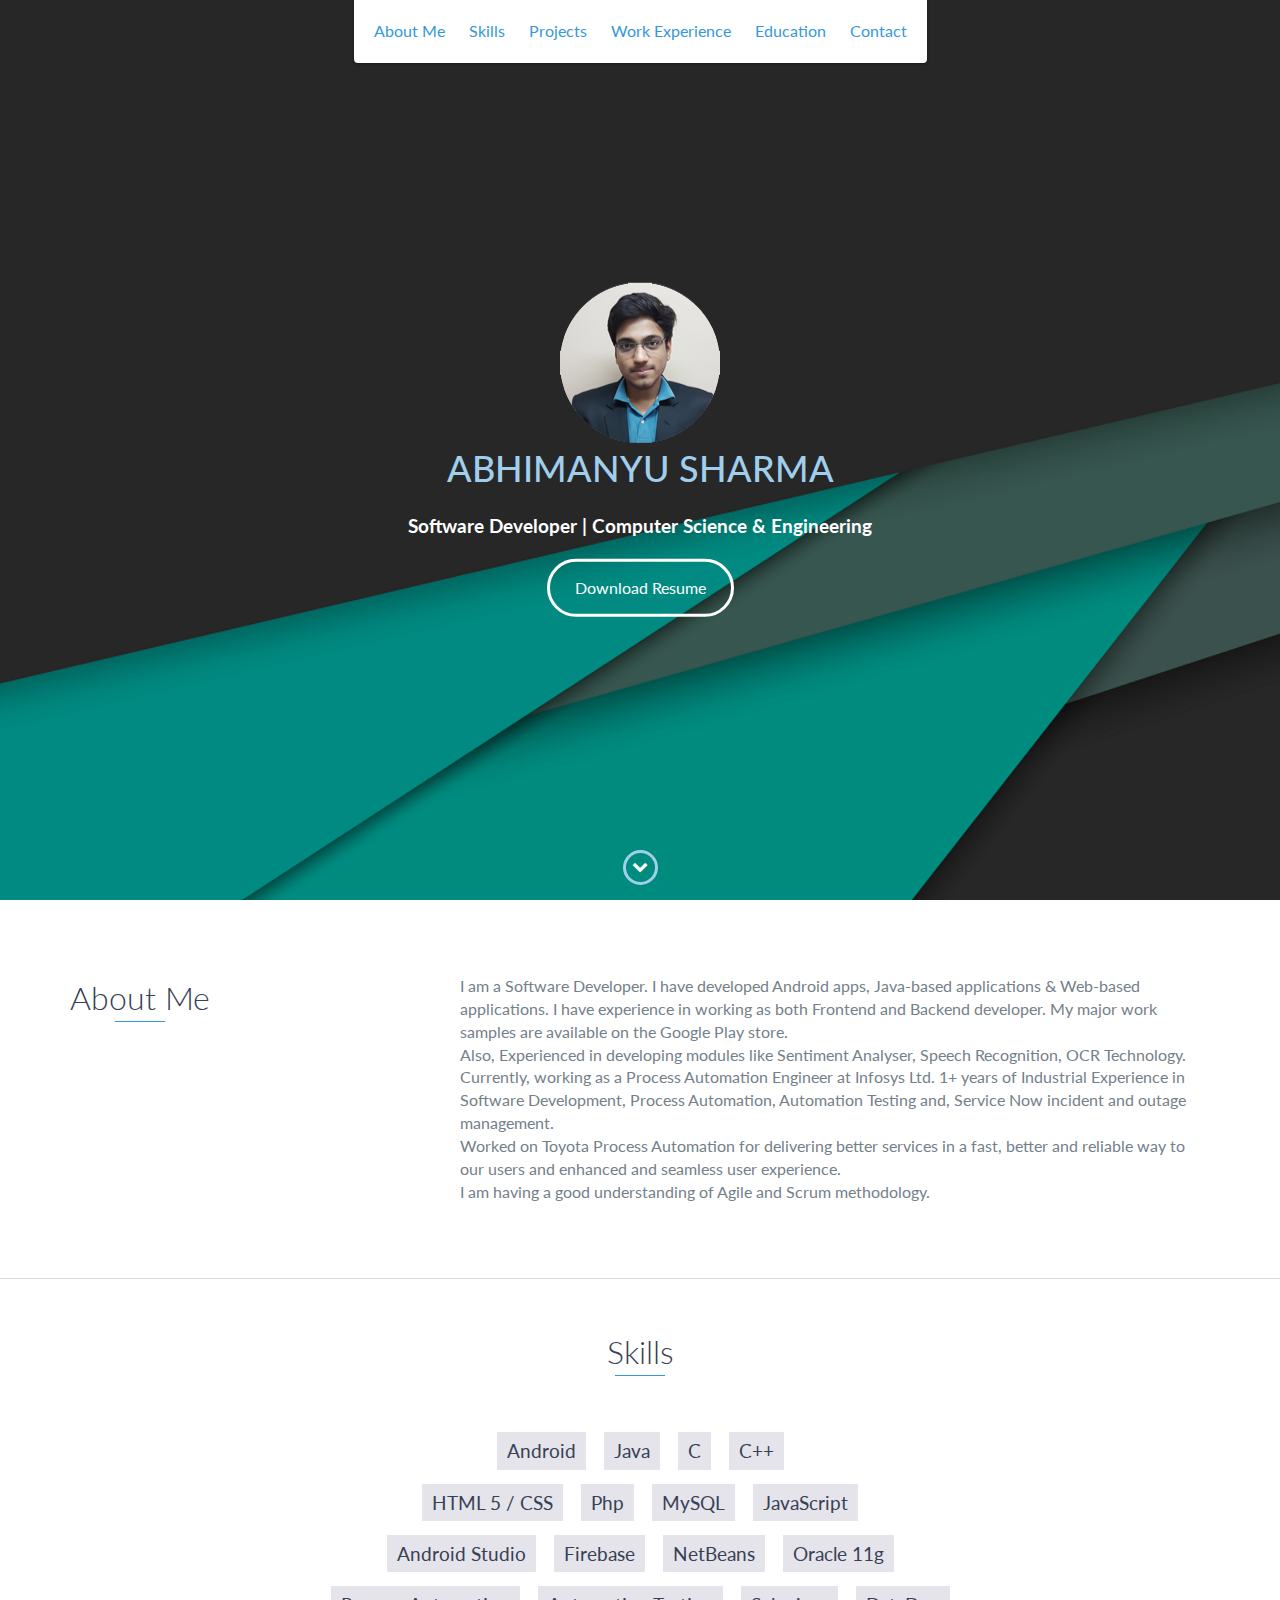
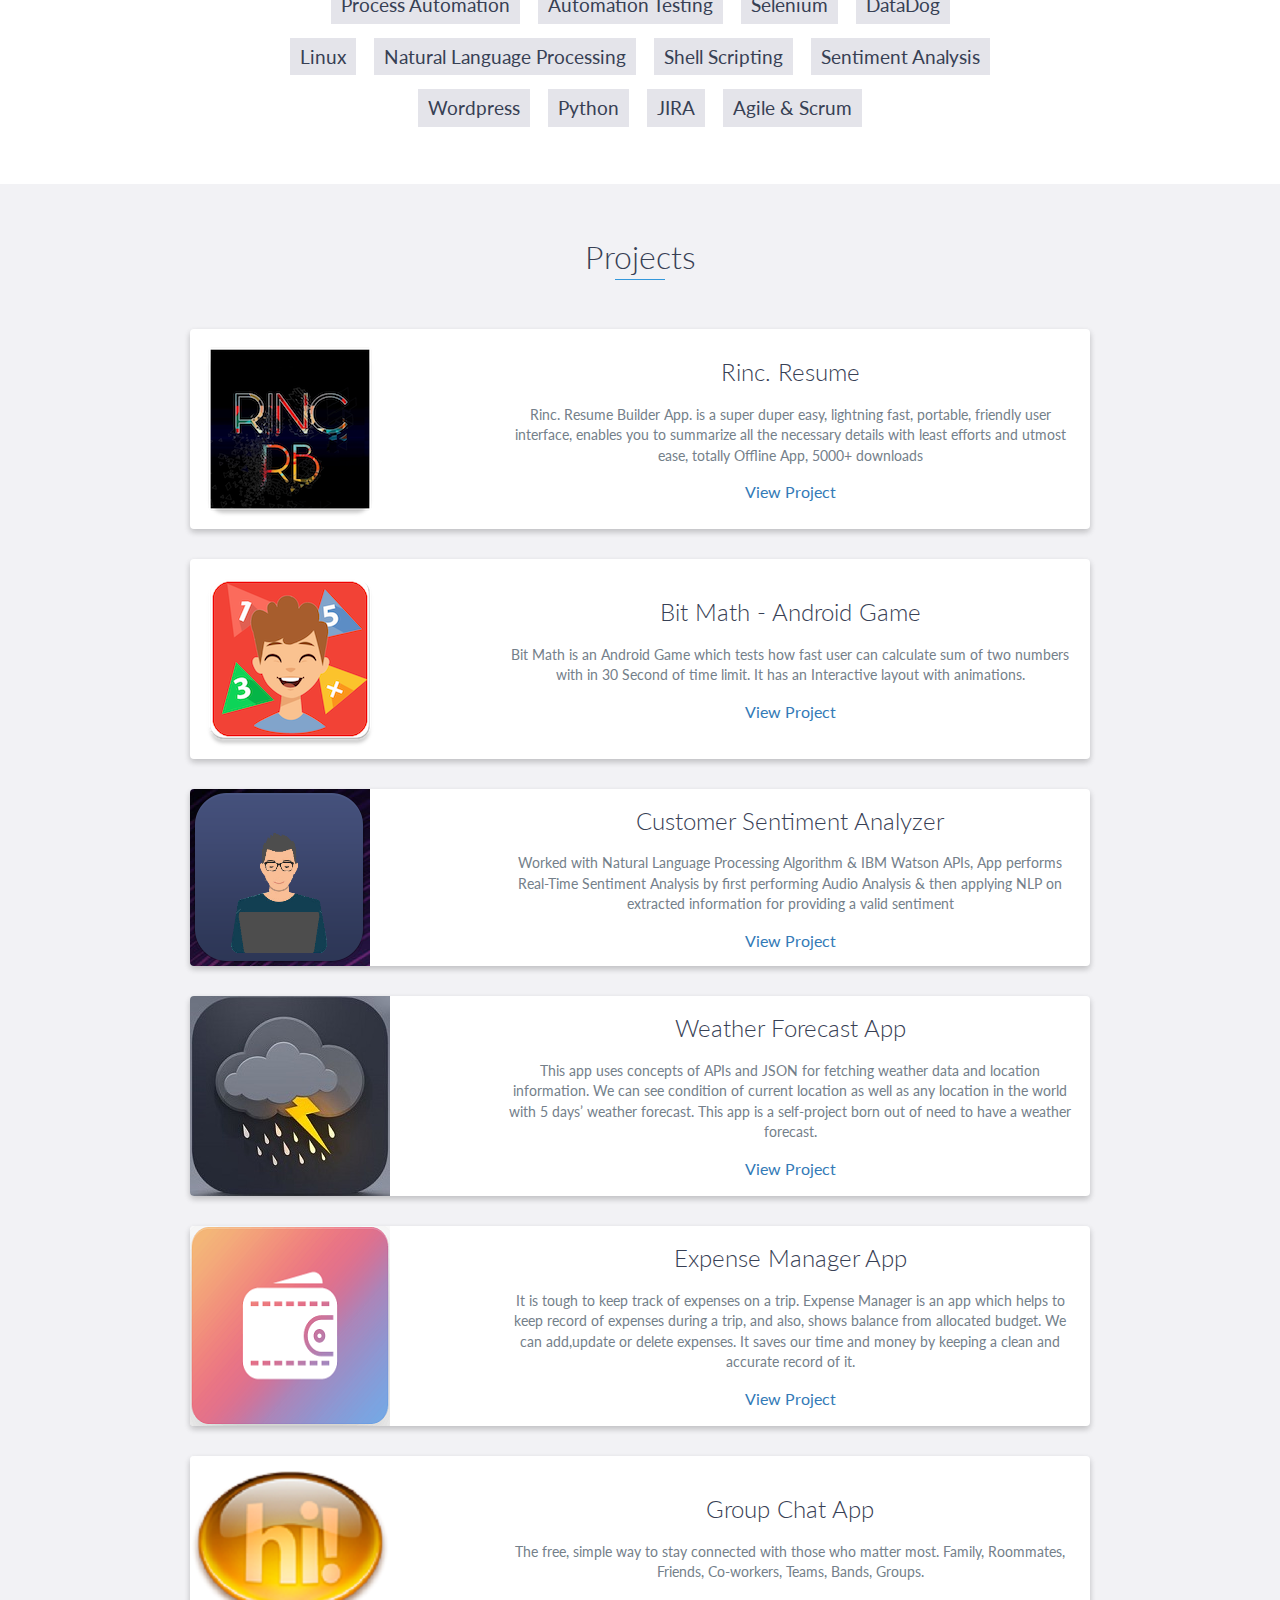
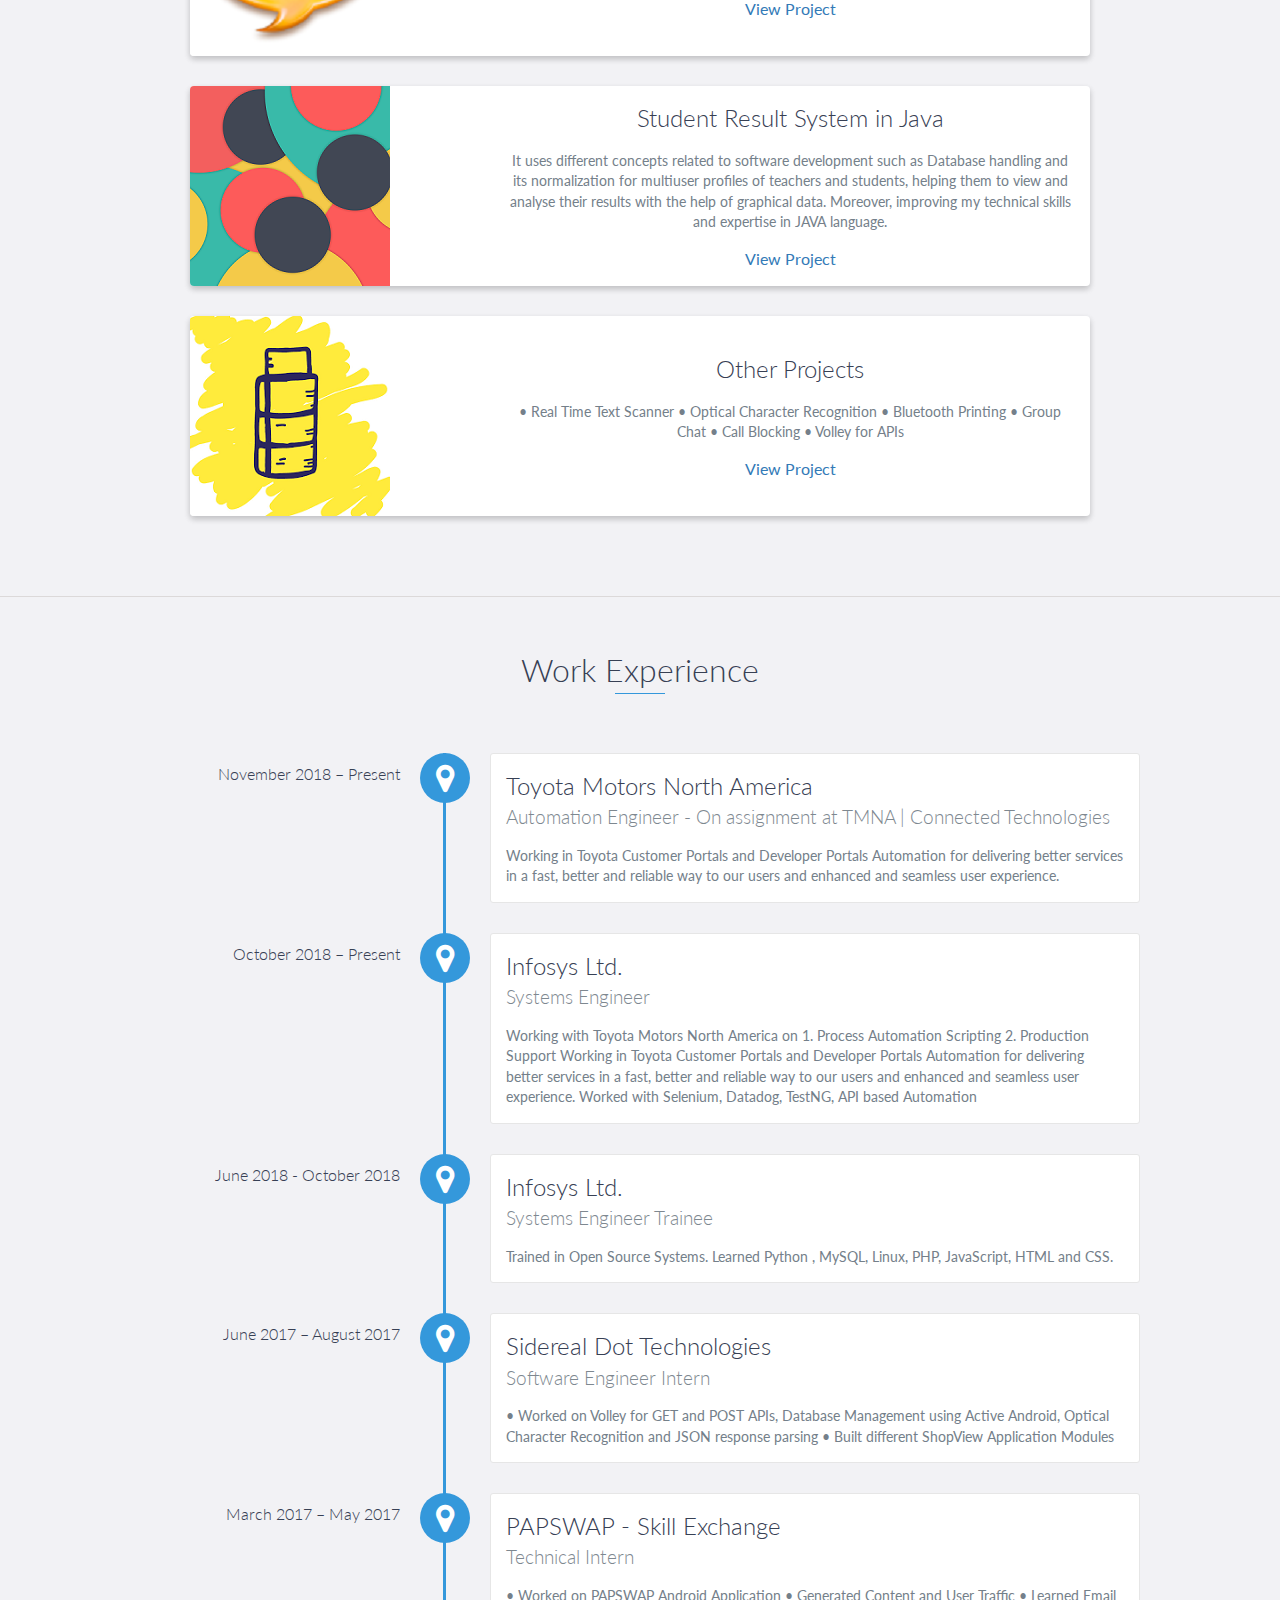
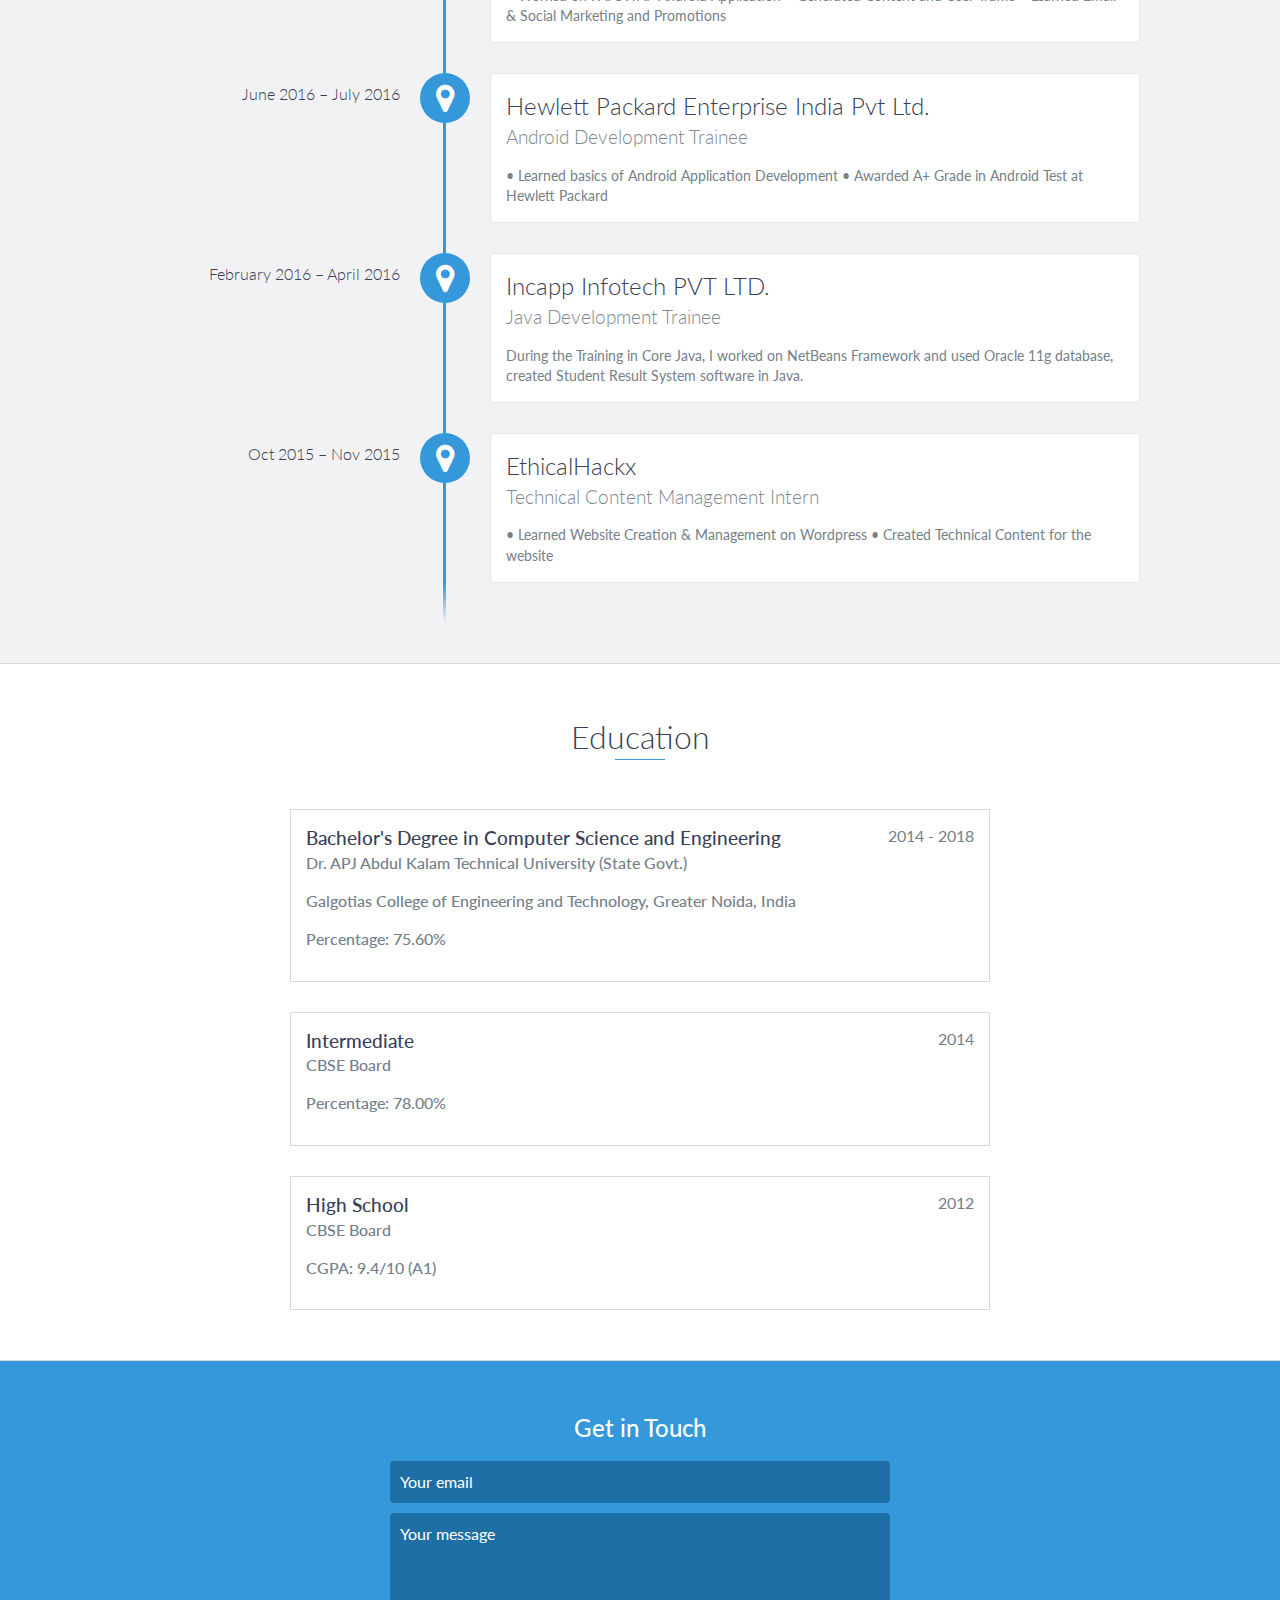
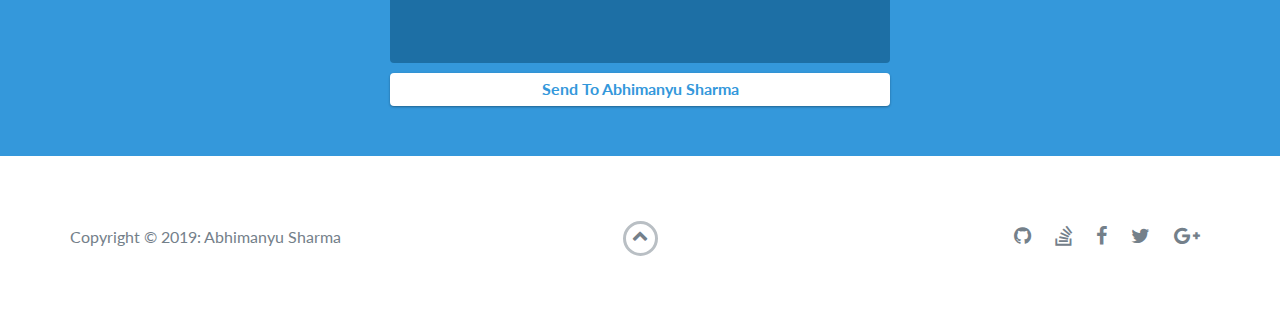
<file: index.html>
<!DOCTYPE html>
<html class="no-js" lang="en">

<head>
    <meta charset="utf-8">
    <meta http-equiv="X-UA-Compatible" content="IE=edge">
    <meta name="viewport" content="width=device-width, initial-scale=1">
    <title>Abhimanyu Sharma Welcome's You</title>
	<link rel="shortcut icon" href="favicon.ico" type="image/x-icon">
	<link rel="icon" href="favicon.ico" type="image/x-icon">
    <link href="https://fonts.googleapis.com/css?family=Lato:300,400,700,900" rel="stylesheet">
    <link rel="stylesheet" href="libs/font-awesome/css/font-awesome.min.css">
    <link href="css/bootstrap.min.css" rel="stylesheet">
    <link href="css/styles.css" rel="stylesheet">
</head>

<body>
    <div id="mobile-menu-open" class="shadow-large">
        <i class="fa fa-bars" aria-hidden="true"></i>
    </div>
    <!-- End #mobile-menu-toggle -->
    <header>
        <div id="mobile-menu-close">
            <span>Close</span> <i class="fa fa-times" aria-hidden="true"></i>
        </div>
        <ul id="menu" class="shadow">
            <li>
                <a href="#about">About Me</a>
            </li>
			<li>
                <a href="#skills">Skills</a>
            </li>
			<li>
                <a href="#projects">Projects</a>
            </li>
            <li>
                <a href="#experience">Work Experience</a>
            </li>
            <li>
                <a href="#education">Education</a>
            </li>
            <li>
                <a href="#contact">Contact</a>
            </li>
        </ul>
    </header>
    <!-- End header -->

    <div id="lead">
        <div id="lead-content">
			<img src="images/profile_pic.png"/>
            <h2>ABHIMANYU SHARMA</h2>
            <h3 ><font color="white">Software Developer | Computer Science & Engineering</font></h3>
            <a href="Abhimanyu_Sharma_Resume.pdf" class="btn-rounded-white">Download Resume</a>
        </div>
        <!-- End #lead-content -->

	<div id="lead-overlay"></div>

        <div id="lead-down">
            <span>
                <i class="fa fa-chevron-down" aria-hidden="true"></i>
            </span>
        </div>
    <!--    End #lead-down -->
    </div>
    <!-- End #lead -->

    <div id="about">
        <div class="container">
            <div class="row">
                <div class="col-md-4">
                    <h2 class="heading">About Me</h2>
                </div>
                <div class="col-md-8">
                    <p>
                        I am a Software Developer. I have developed Android apps, Java-based applications & Web-based applications. I have experience in working as both Frontend and Backend developer. My major work samples are available on the Google Play store.<br>
						Also, Experienced in developing modules like Sentiment Analyser, Speech Recognition, OCR Technology.<br>
						Currently, working as a Process Automation Engineer at Infosys Ltd. 1+ years of Industrial Experience in Software Development, Process Automation, Automation Testing and, Service Now incident and outage management.<br> 
						Worked on Toyota Process Automation for delivering better services in a fast, better and reliable way to our users and enhanced and seamless user experience.<br>
						I am having a good understanding of Agile and Scrum methodology.<br>
					</p>
                </div>
            </div>
        </div>
    </div>
    <!-- End #about -->
	
    <div id="skills">
        <h2 class="heading">Skills</h2>
        <ul>
            <li>Android</li>
			<li>Java</li>
            <li>C</li>
            <li>C++</li>
		</ul>
        <ul>
            <li>HTML 5 / CSS</li>
            <li>Php</li>
            <li>MySQL</li>
            <li>JavaScript</li>
		</ul>
		<ul>
			<li>Android Studio</li>
            <li>Firebase</li>
			<li>NetBeans</li>
            <li>Oracle 11g</li>
        </ul>
        <ul>
            <li>Process Automation</li>
            <li>Automation Testing</li>
            <li>Selenium</li>
            <li>DataDog</li>
        </ul>
        <ul>
            <li>Linux</li>
            <li>Natural Language Processing</li>
            <li>Shell Scripting</li>
            <li>Sentiment Analysis</li>
        </ul>
        <ul>
            <li>Wordpress</li>
            <li>Python</li>
            <li>JIRA</li>
            <li>Agile & Scrum</li>
        </ul>
    </div>
    <!-- End #skills --> 	
	
    <div id="projects" class="background-alt">
        <h2 class="heading">Projects</h2>
        <div class="container">
            <div class="row">
                
				<div class="project shadow-large">
                    <div class="project-image">
                        <img src="images/Rinc_Resume.png" />
                    </div>
                    <!-- End .project-image -->
                    <div class="project-info">
                        <h3>Rinc. Resume</h3>
                        <p>
							Rinc. Resume Builder App. is a super duper easy, lightning fast, portable, friendly user interface, enables you to summarize all the necessary details with least efforts and utmost ease, totally Offline App, 5000+ downloads
						</p>
                        <a href="https://play.google.com/store/apps/details?id=com.abhimanyusharma.resume&hl=en">View Project</a>
                    </div>
                    <!-- End .project-info -->
                </div>
                <!-- End .project -->
				
				<div class="project shadow-large">
                    <div class="project-image">
                        <img src="images/bitmath.png" />
                    </div>
                    <!-- End .project-image -->
                    <div class="project-info">
                        <h3>Bit Math - Android Game</h3>
                        <p>
							Bit Math is an Android Game which tests how fast user can calculate sum of two numbers with in 30 Second of time limit. It has an Interactive layout with animations.
						</p>
                        <a href="https://play.google.com/store/apps/details?id=com.abhimanyusharma.bitmath">View Project</a>
                    </div>
                    <!-- End .project-info -->
                </div>
                <!-- End .project -->

				<div class="project shadow-large">
                    <div class="project-image">
                        <img src="images/csa.png" />
                    </div>
                    <!-- End .project-image -->
                    <div class="project-info">
                        <h3>Customer Sentiment Analyzer</h3>
                        <p>
							Worked with Natural Language Processing Algorithm & IBM Watson APIs, App performs Real-Time Sentiment Analysis by first performing Audio Analysis & then applying NLP on extracted information for providing a valid sentiment
						</p>
                        <a href="https://github.com/abhimanyu96edu/CustomerSentimentAnalyser">View Project</a>
                    </div>
                    <!-- End .project-info -->
                </div>
                <!-- End .project -->
				
                <div class="project shadow-large">
                    <div class="project-image">
                        <img src="images/weather.png" />
                    </div>
                    <!-- End .project-image -->
                    <div class="project-info">
                        <h3>Weather Forecast App</h3>
                        <p>
                            This app uses concepts of APIs and JSON for fetching weather data and location information. We can see condition of current location as well as any location in the world with 5 days’ weather forecast. This app is a self-project born out of need to have a weather forecast.
                        </p>
                        <a href="https://github.com/abhimanyu96edu/WeatherForecast">View Project</a>
                    </div>
                    <!-- End .project-info -->
                </div>
                <!-- End .project -->
				
				<div class="project shadow-large">
                    <div class="project-image">
                        <img src="images/expense.jpg" />
                    </div>
                    <!-- End .project-image -->
                    <div class="project-info">
                        <h3>Expense Manager App</h3>
                        <p>
                            It is tough to keep track of expenses on a trip. Expense Manager is an app which helps to keep record of expenses during a trip, and also, shows balance from allocated budget. We can add,update or delete expenses. It saves our time and money by keeping a clean and accurate record of it.
						</p>
                        <a href="https://github.com/abhimanyu96edu/Expense_Manager">View Project</a>
                    </div>
                    <!-- End .project-info -->
                </div>
                <!-- End .project -->
				
				<div class="project shadow-large">
                    <div class="project-image">
                        <img src="images/gc.png" />
                    </div>
                    <!-- End .project-image -->
                    <div class="project-info">
                        <h3>Group Chat App</h3>
                        <p>
							The free, simple way to stay connected with those who matter most. Family, Roommates, Friends, Co-workers, Teams, Bands, Groups. 
						</p>
                        <a href="https://github.com/abhimanyu96edu/GroupChat">View Project</a>
                    </div>
                    <!-- End .project-info -->
                </div>
                <!-- End .project -->
				
				<div class="project shadow-large">
                    <div class="project-image">
                        <img src="images/srs.jpg" />
                    </div>
                    <!-- End .project-image -->
                    <div class="project-info">
                        <h3>Student Result System in Java</h3>
                        <p>
                            It uses different concepts related to software development such as Database handling and its normalization for multiuser profiles of teachers and students, helping them to view and analyse their results with the help of graphical data. Moreover, improving my technical skills and expertise in JAVA language.
                        </p>
                        <a href="https://github.com/abhimanyu96edu/student_result_system">View Project</a>
                    </div>
                    <!-- End .project-info -->
                </div>
                <!-- End .project -->
				
				
				<div class="project shadow-large">
                    <div class="project-image">
                        <img src="images/dabba.png" />
                    </div>
                    <!-- End .project-image -->
                    <div class="project-info">
                        <h3>Other Projects</h3>
                        <p>
							•  Real Time Text Scanner	•  Optical Character Recognition	•  Bluetooth Printing      •  Group Chat	•  Call Blocking	•  Volley for APIs
						</p>
                        <a href="https://github.com/abhimanyu96edu?tab=repositories">View Project</a>
                    </div>
                    <!-- End .project-info -->
                </div>
                <!-- End .project -->
				
            </div>
        </div>
    </div>
    <!-- End #projects -->

    <div id="experience" class="background-alt">
        <h2 class="heading">Work Experience</h2>
        <div id="experience-timeline">


            <div data-date="November 2018 – Present">
                <h3>Toyota Motors North America</h3>
                <h4>Automation Engineer - On assignment at TMNA | Connected Technologies</h4>
                <p>
                    Working in Toyota Customer Portals and Developer Portals Automation for delivering better services in a fast, better and reliable way to our users and enhanced and seamless user experience.
                </p>
            </div>

            <div data-date="October 2018 – Present">
                <h3>Infosys Ltd.</h3>
                <h4>Systems Engineer</h4>
                <p>
                    Working with Toyota Motors North America on
                    1. Process Automation Scripting
                    2. Production Support

                    Working in Toyota Customer Portals and Developer Portals Automation for delivering better services in a fast, better and reliable way to our users and enhanced and seamless user experience.

                    Worked with Selenium, Datadog, TestNG, API based Automation
                </p>
            </div>

            <div data-date="June 2018 - October 2018">
                <h3>Infosys Ltd.</h3>
                <h4>Systems Engineer Trainee</h4>
                <p>
                    Trained in Open Source Systems. 
                    Learned Python , MySQL, Linux, PHP, JavaScript, HTML and CSS.

                </p>
            </div>

			<div data-date="June 2017 – August 2017">
                <h3>Sidereal Dot Technologies</h3>
                <h4>Software Engineer Intern</h4>
                <p>
                    •  Worked on Volley for GET and POST APIs, Database Management using Active Android, Optical Character Recognition and JSON response parsing
   					•  Built different ShopView Application Modules

				</p>
            </div>

            <div data-date="March 2017 – May 2017">
                <h3>PAPSWAP - Skill Exchange</h3>
                <h4>Technical Intern</h4>
                <p>
                    •  Worked on PAPSWAP Android Application
					•  Generated Content and User Traffic
					•  Learned Email & Social Marketing and Promotions
				</p>
            </div>

            <div data-date="June 2016 – July 2016">
                <h3>Hewlett Packard Enterprise India Pvt Ltd.</h3>
                <h4>Android Development Trainee </h4>
                <p>
                    •  Learned basics of Android Application Development
					•  Awarded A+ Grade in Android Test at Hewlett Packard
				</p>
            </div>
			
			<div data-date="February 2016 – April 2016">
                <h3>Incapp Infotech PVT LTD.</h3>
                <h4>Java Development Trainee </h4>
                <p>
                    During the Training in Core Java, I worked on NetBeans Framework and used Oracle 11g database, created Student Result System software in Java. 
				</p>
            </div>
			
			<div data-date="Oct 2015 – Nov 2015">
                <h3>EthicalHackx</h3>
                <h4>Technical Content Management Intern</h4>
                <p>
                    •  Learned Website Creation & Management on Wordpress
					•  Created Technical Content for the website
				</p>
            </div>
        </div>
    </div>
    <!-- End #experience -->

    <div id="education">
        <h2 class="heading">Education</h2>
		
        <div class="education-block">
            <h3>Bachelor's Degree in Computer Science and Engineering</h3>
            <span class="education-date">2014 - 2018</span>
            <h4>Dr. APJ Abdul Kalam Technical University (State Govt.)</h4>
            <h4>Galgotias College of Engineering and Technology, Greater Noida, India</h4>
			<h4>Percentage: 75.60%</h4>
        </div>

        <div class="education-block">
            <h3>Intermediate</h3>
            <span class="education-date">2014</span>
            <h4>CBSE Board</h4>
            <h4>Percentage: 78.00%</h4>
        </div>
		
		<div class="education-block">
            <h3>High School</h3>
            <span class="education-date">2012</span>
            <h4>CBSE Board</h4>
            <h4>CGPA: 9.4/10 (A1) </h4>
        </div>
        <!-- End .education-block -->
    </div>
    <!-- End #education -->

   

    <div id="contact">
        <h2>Get in Touch</h2>
        <div id="contact-form">
            <form method="POST" action="https://formspree.io/abhimanyusharma96.edu@gmail.com">
                <input type="hidden" name="_subject" value="Contact request from personal website" />
                <input type="email" name="_replyto" placeholder="Your email" required>
                <textarea name="message" placeholder="Your message" required></textarea>
                <button type="submit">Send To Abhimanyu Sharma</button>
            </form>
        </div>
        <!-- End #contact-form -->
    </div>
    <!-- End #contact -->

    <footer>
        <div class="container">
            <div class="row">
                <div class="col-sm-5 copyright">
                    <p>
                        Copyright &copy; 2019: Abhimanyu Sharma
                    </p>
                </div>
                <div class="col-sm-2 top">
                    <span id="to-top">
                        <i class="fa fa-chevron-up" aria-hidden="true"></i>
                    </span>
                </div>
                <div class="col-sm-5 social">
            <ul>
                <li>
                    <a href="https://github.com/abhimanyu96edu?tab=repositories" target="_blank"><i class="fa fa-github" aria-hidden="true"></i></a>
                </li>
                <li>
                    <a href="https://www.linkedin.com/in/abhimanyu-sharma-0ba68b112/" target="_blank"><i class="fa fa-stack-overflow" aria-hidden="true"></i></a>
                </li>                
				<li>
                    <a href="https://www.facebook.com/" target="_blank"><i class="fa fa-facebook" aria-hidden="true"></i></a>
                </li>
				<li>
                    <a href="https://twitter.com/" target="_blank"><i class="fa fa-twitter" aria-hidden="true"></i></a>
                </li>
				<li>
                    <a href="https://plus.google.com/" target="_blank"><i class="fa fa-google-plus" aria-hidden="true"></i></a>
                </li>
            </ul>
        </div>
            </div>
        </div>
    </footer>
    <!-- End footer -->

    <script src="https://ajax.googleapis.com/ajax/libs/jquery/1.12.4/jquery.min.js"></script>
    <script src="js/scripts.min.js"></script>
</body>

</html>
</file>
<file: css/styles.css>
/*!
    Title: Dev Portfolio Template
    Version: 1.1.3
    Last Change: 03/25/17
    Author: Ryan Fitzgerald
    Repo: https://github.com/RyanFitzgerald/devportfolio-template
    Issues: https://github.com/RyanFitzgerald/devportfolio-template/issues

    Description: This file contains all the styles associated with the page
    that don't come from third party libraries. This file gets compiled using
    Gulp and send to the /css folder which is then loaded on the page.
*/body{font-family:'Lato', sans-serif;font-size:16px}body.active{overflow:hidden;z-index:-1}.no-js #experience-timeline>div{background:#fff;padding:10px;margin-bottom:10px;border:1px solid #dcd9d9}.no-js #experience-timeline>div h3{font-size:1.5em;font-weight:300;color:#374054;display:inline-block;margin:0}.no-js #experience-timeline>div h4{font-size:1.2em;font-weight:300;color:#7e8890;margin:0 0 15px 0}.no-js #experience-timeline>div p{color:#74808a;font-size:0.9em;margin:0}.no-js #experience-timeline:before,.no-js #experience-timeline:after{content:none}@-webkit-keyframes dropHeader{0%{-webkit-transform:translateY(-100%);transform:translateY(-100%)}100%{-webkit-transform:translateY(0);transform:translateY(0)}}@keyframes dropHeader{0%{-webkit-transform:translateY(-100%);transform:translateY(-100%)}100%{-webkit-transform:translateY(0);transform:translateY(0)}}header{position:absolute;top:0;left:0;right:0;text-align:center;z-index:10;-webkit-animation-name:dropHeader;animation-name:dropHeader;-webkit-animation-iteration-count:1;animation-iteration-count:1;-webkit-animation-timing-function:ease;animation-timing-function:ease;-webkit-animation-duration:0.75s;animation-duration:0.75s}header ul{display:inline-block;background:#fff;text-align:center;padding:10px;margin:0;border-bottom-right-radius:4px;border-bottom-left-radius:4px}header li{display:inline-block}header a{display:block;color:#3498db;padding:10px}header a:hover{color:#217dbb;text-decoration:none;background:#eee;border-radius:4px}header a:focus{color:#3498db;text-decoration:none}header.active{display:block}header.sticky{position:fixed;z-index:999}#menu.active{display:block}#mobile-menu-open{display:none;cursor:pointer;position:fixed;right:15px;top:10px;color:#3498db;font-size:1.5em;z-index:20;padding:0 7px;border-radius:4px;background:#fff}#mobile-menu-close{display:none;text-align:right;width:100%;background:#fff;font-size:1.5em;padding-right:15px;padding-top:10px;cursor:pointer;color:#3498db}#mobile-menu-close span{font-size:0.5em;text-transform:uppercase}#mobile-menu-close i{vertical-align:middle}footer{padding:50px 0}.copyright{padding-top:20px}.copyright p{margin:0;color:#74808a}.top{text-align:center}.top span{cursor:pointer;display:block;margin:15px auto 0 auto;width:35px;height:35px;border-radius:50%;border:3px solid #b9bfc4;text-align:center}.top i{color:#74808a}.social{text-align:right}.social ul{margin:5px 0 0 0;padding:0}.social li{display:inline-block;font-size:1.25em;list-style:none}.social a{display:block;color:#74808a;padding:10px}.social a:hover{color:#3498db}.btn-rounded-white{display:inline-block;color:#fff;padding:15px 25px;border:3px solid #fff;border-radius:30px;-webkit-transition:.5s ease all;transition:.5s ease all}.btn-rounded-white:hover{color:#3498db;background:#fff;text-decoration:none}.shadow{box-shadow:0 1px 3px rgba(0,0,0,0.12),0 1px 2px rgba(0,0,0,0.24)}.shadow-large{box-shadow:0 3px 6px rgba(0,0,0,0.08),0 3px 6px rgba(0,0,0,0.15)}.heading{position:relative;display:inline-block;font-size:2em;font-weight:300;margin:0 0 30px 0}.heading:after{position:absolute;content:'';top:100%;height:1px;width:50px;left:0;right:0;margin:0 auto;background:#3498db}.background-alt{background:#f2f2f5}#lead{position:relative;height:100vh;min-height:500px;max-height:1080px;background:url(../images/lead-bg.jpg);background-size:cover;padding:15px;overflow:hidden}#lead-content{position:absolute;z-index:10;top:50%;left:50%;-webkit-transform:translate(-50%, -50%);transform:translate(-50%, -50%);text-align:center}#lead-content h1,#lead-content h2{margin:0}#lead-content h1{color:#fff;font-weight:900;font-size:5em;text-transform:uppercase;letter-spacing:0.05em;line-height:0.9em}#lead-content h2{color:#a0cfee;font-weight:500;font-size:2.25em;margin-bottom:15px}#lead-overlay{position:absolute;height:0%;width:0%;top:0;right:0;bottom:0;left:0;background:rgba(33,125,187,0.8);z-index:1}#lead-down{position:absolute;left:0;right:0;width:100%;text-align:center;z-index:10;bottom:15px;color:#fff}#lead-down span{cursor:pointer;display:block;margin:0 auto;width:35px;height:35px;border-radius:50%;border:3px solid #a0cfee;text-align:center}#lead-down i{-webkit-animation:pulsate 1.5s ease;animation:pulsate 1.5s ease;-webkit-animation-iteration-count:infinite;animation-iteration-count:infinite;padding-top:5px}@-webkit-keyframes pulsate{0%{-webkit-transform:scale(1, 1);transform:scale(1, 1)}50%{-webkit-transform:scale(1.2, 1.2);transform:scale(1.2, 1.2)}100%{-webkit-transform:scale(1, 1);transform:scale(1, 1)}}@keyframes pulsate{0%{-webkit-transform:scale(1, 1);transform:scale(1, 1)}50%{-webkit-transform:scale(1.2, 1.2);transform:scale(1.2, 1.2)}100%{-webkit-transform:scale(1, 1);transform:scale(1, 1)}}#about{padding:75px 15px;border-bottom:1px solid #dcd9d9}#about h2{color:#374054}#about p{color:#74808a;margin:0}#experience{padding:50px 15px;text-align:center;border-bottom:1px solid #dcd9d9}#experience h2{color:#374054}#experience-timeline{margin:30px auto 0 auto;position:relative;max-width:1000px}#experience-timeline:before{position:absolute;content:'';top:0;bottom:0;left:303px;right:auto;height:100%;width:3px;background:#3498db;z-index:0}#experience-timeline:after{position:absolute;content:'';width:3px;height:40px;background:#3498db;background:-webkit-linear-gradient(top, #3498db, rgba(52,152,219,0));background:linear-gradient(to bottom, #3498db, rgba(52,152,219,0));top:100%;left:303px}.vtimeline-content{margin-left:350px;background:#fff;border:1px solid #e6e6e6;padding:15px;border-radius:3px;text-align:left}.vtimeline-content h3{font-size:1.5em;font-weight:300;color:#374054;display:inline-block;margin:0}.vtimeline-content h4{font-size:1.2em;font-weight:300;color:#7e8890;margin:0 0 15px 0}.vtimeline-content p{color:#74808a;font-size:0.9em;margin:0}.vtimeline-point{position:relative;display:block;vertical-align:top;margin-bottom:30px}.vtimeline-icon{position:relative;color:#fff;width:50px;height:50px;background:#3498db;border-radius:50%;float:left;z-index:99;margin-left:280px}.vtimeline-icon i{display:block;font-size:2em;margin-top:10px}.vtimeline-date{width:260px;text-align:right;position:absolute;left:0;top:10px;font-weight:300;color:#374054}#education{padding:50px 15px 20px 15px;border-bottom:1px solid #dcd9d9;text-align:center}#education h2{color:#374054;margin-bottom:50px}.education-block{max-width:700px;margin:0 auto 30px auto;padding:15px;border:1px solid #dcd9d9;text-align:left}.education-block h3{font-weight:500;float:left;margin:0;color:#374054}.education-block span{color:#74808a;float:right}.education-block h4{color:#74808a;clear:both;font-weight:500;margin:0 0 15px 0}.education-block p,.education-block ul{margin:0;color:#74808a;font-size:0.9em}.education-block ul{padding:0 0 0 15px}#projects{padding:50px 15px;border-bottom:1px solid #dcd9d9;text-align:center}#projects h2{color:#374054;margin-bottom:50px}.project{position:relative;max-width:900px;margin:0 auto 30px auto;overflow:hidden;background:#fff;border-radius:4px}.project-image{float:left}.project-info{position:absolute;top:50%;-webkit-transform:translateY(-50%);transform:translateY(-50%);margin-left:300px;padding:15px}.project-info h3{font-size:1.5em;font-weight:300;color:#374054;margin:0 0 15px 0}.project-info p{color:#74808a;margin:0 0 15px 0;font-size:0.9em}#skills{padding:50px 15px;text-align:center}#skills h2{color:#374054;margin-bottom:50px}#skills ul{display:block;margin:0 auto;padding:0;max-width:800px}#skills li{display:inline-block;margin:7px;padding:5px 10px;color:#374054;background:#e4e4ea;list-style:none;cursor:default;font-size:1.2em}#contact{padding:50px 15px;background:#3498db;text-align:center}#contact h2{margin:0 0 15px 0;color:#fff;font-weight:500}#contact-form{max-width:500px;margin:0 auto}#contact-form input,#contact-form textarea{display:block;width:100%;padding:10px;border-radius:4px;border:none;margin-bottom:10px;background:#1d6fa5;color:#fff;-webkit-transition:.5s ease all;transition:.5s ease all}#contact-form input::-webkit-input-placeholder,#contact-form textarea::-webkit-input-placeholder{color:#fff}#contact-form input:-moz-placeholder,#contact-form textarea:-moz-placeholder{color:#fff;opacity:1}#contact-form input::-moz-placeholder,#contact-form textarea::-moz-placeholder{color:#fff;opacity:1}#contact-form input:-ms-input-placeholder,#contact-form textarea:-ms-input-placeholder{color:#fff}#contact-form input:focus,#contact-form textarea:focus{outline:none;background:#16527a}#contact-form textarea{height:150px;resize:none}#contact-form button{display:block;width:100%;background:#fff;border-radius:4px;padding:5px 10px;border:none;color:#3498db;font-weight:700;box-shadow:0 1px 3px rgba(0,0,0,0.12),0 1px 2px rgba(0,0,0,0.24);-webkit-transition:.5s ease all;transition:.5s ease all}#contact-form button:hover{box-shadow:0 10px 20px rgba(0,0,0,0.19),0 6px 6px rgba(0,0,0,0.23)}@media only screen and (max-width: 750px){#experience-timeline:before,#experience-timeline:after{left:23px}.vtimeline-date{width:auto;text-align:left;position:relative;margin-bottom:15px;display:block;margin-left:70px}.vtimeline-icon{margin-left:0}.vtimeline-content{margin-left:70px}}@media only screen and (max-width: 992px){#lead{height:auto;min-height:auto;max-height:auto;padding:100px 15px}#lead-content{position:relative;-webkit-transform:none;transform:none;left:auto;top:auto}#lead-content h1{font-size:3em}#lead-content h2{font-size:1.75em}#about{text-align:center}#about p{text-align:left}}@media only screen and (max-width: 768px){header{position:fixed;display:none;z-index:999;-webkit-animation:none;animation:none;bottom:0;height:100%}#mobile-menu-open,#mobile-menu-close{display:block}#menu{height:100%;overflow-y:auto;box-shadow:none;border-radius:0;width:100%}#menu li{display:block;margin-bottom:10px}#lead-content h1{font-size:2em}#lead-content h2{font-size:1.3em}#lead-content a{padding:10px 20px}#lead-down{display:none}.education-block h3,.education-block span{float:none}.project-image{display:none}.project-info{position:relative;margin:0;top:auto;-webkit-transform:none;transform:none}footer{text-align:center}.social{text-align:center}}@media only screen and (max-width: 480px){#lead-content h1{font-size:1.5em}#lead-content h2{font-size:1em}#lead-content a{font-size:0.9em;padding:5px 10px}}
</file>
